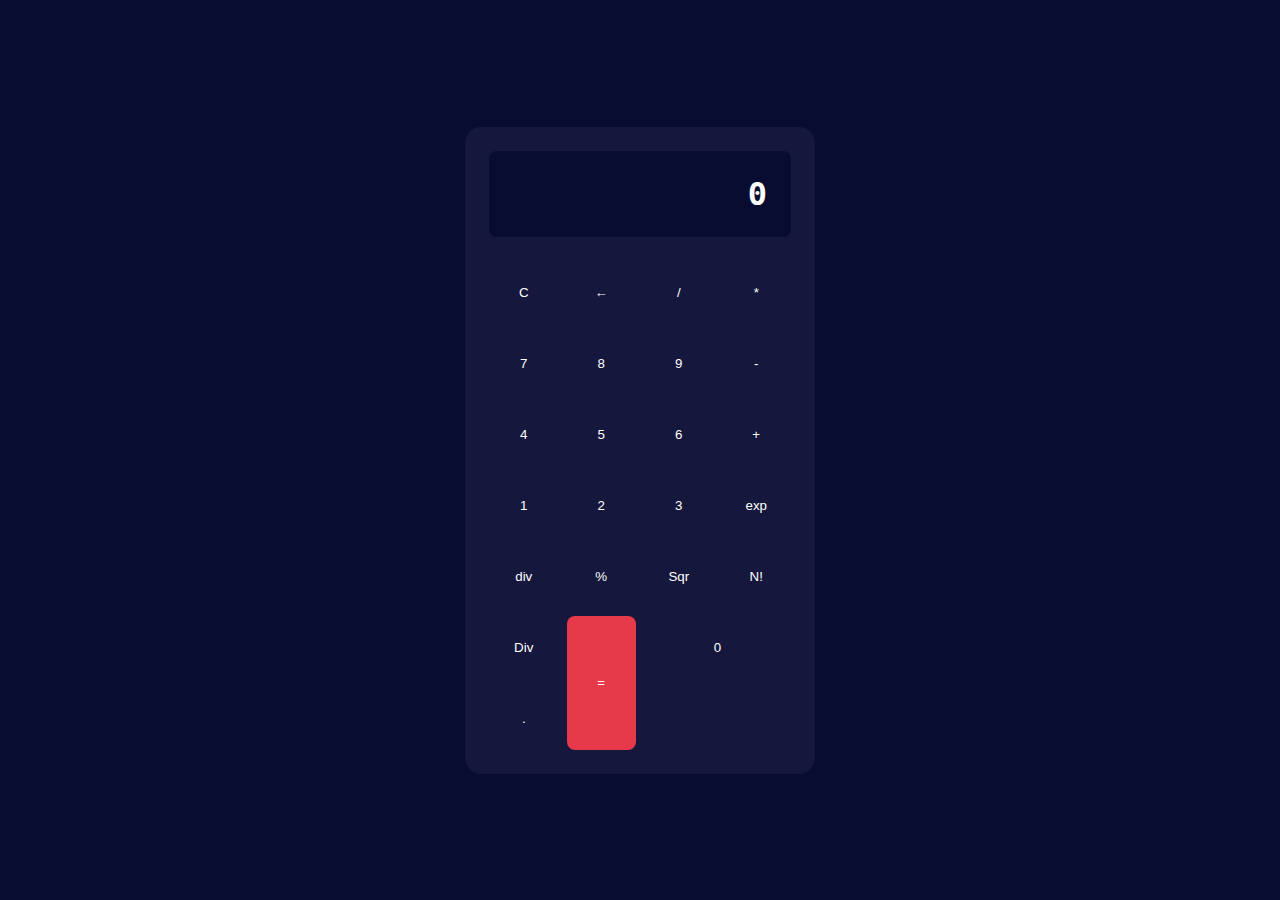
<file: calculadora/index.html>
<!DOCTYPE html>
<html lang="es">
<head>
    <meta charset="UTF-8">
    <meta http-equiv="X-UA-Compatible" content="IE=edge">
    <meta name="viewport" content="width=device-width, initial-scale=1.0">
    <title>Calculadora</title>
    <link rel="stylesheet" href="./css/main.css">
</head>
<body>

    <div class="calculadora">

        <div class="pantalla">0</div>

        <button id="c" class="btn">C</button>
        <button id="borrar" class="btn">←</button>
        <button class="btn">/</button>
        <button class="btn">*</button>
        <button class="btn">7</button>
        <button class="btn">8</button>
        <button class="btn">9</button>
        <button class="btn">-</button>
        <button class="btn">4</button>
        <button class="btn">5</button>
        <button class="btn">6</button>
        <button class="btn">+</button>
        <button class="btn">1</button>
        <button class="btn">2</button>
        <button class="btn">3</button>
        <button class="btn onclik">exp</button>
        <button class="btn onclik">div</button>
        <button class="btn onclik">%</button>
        <button class="btn onclik">Sqr</button>
        <button class="btn onclik">N!</button>
        <button class="btn onclik">Div</button>
        <button id="igual" class="btn">=</button>
        <button id="cero" class="btn">0</button>
        <button class="btn">.</button>
    </div>

    
    <script src="./js/main.js"></script>
        


</body>
</html>
</file>
<file: calculadora/css/main.css>
*{
    margin: 0;
    padding: 0;
    box-sizing: border-box;
    font-family: sans-serif;
}

body {
    min-height: 100vh;
    background-color: #090c31;
    display: grid;
    place-items: center;
}

.calculadora {
    background-color: #15173c;
    color: white;
    width: 350px;
    max-width: 100%;
    padding: 1.5rem;
    border-radius: 1rem;
    display: grid;
    grid-template-columns: repeat(4, 1fr);
    gap: .5rem;
}

.pantalla {
    grid-column: 1 / -1;
    background-color: #090c31;
    padding: 1.5rem;
    font-size: 2rem;
    text-align: right;
    border-radius: .5rem;
    margin-bottom: 1rem;
    font-family: monospace;
    font-weight: 600;
}

.btn {
    background-color: #15173c;;
    color: white;
    border: 0;
    padding: 1.5rem .5rem;
    display: flex;
    justify-content: center;
    align-items: center;
    border-radius: .5rem;
    cursor: pointer;
}

.btn:hover {
    background-color: #090c31;
}

#cero {
    grid-column: span 2;
}

#igual {
    grid-row: span 2;
    background-color: #e6394a;
}

#igual:hover {
    background-color: #e65766;
}
</file>
